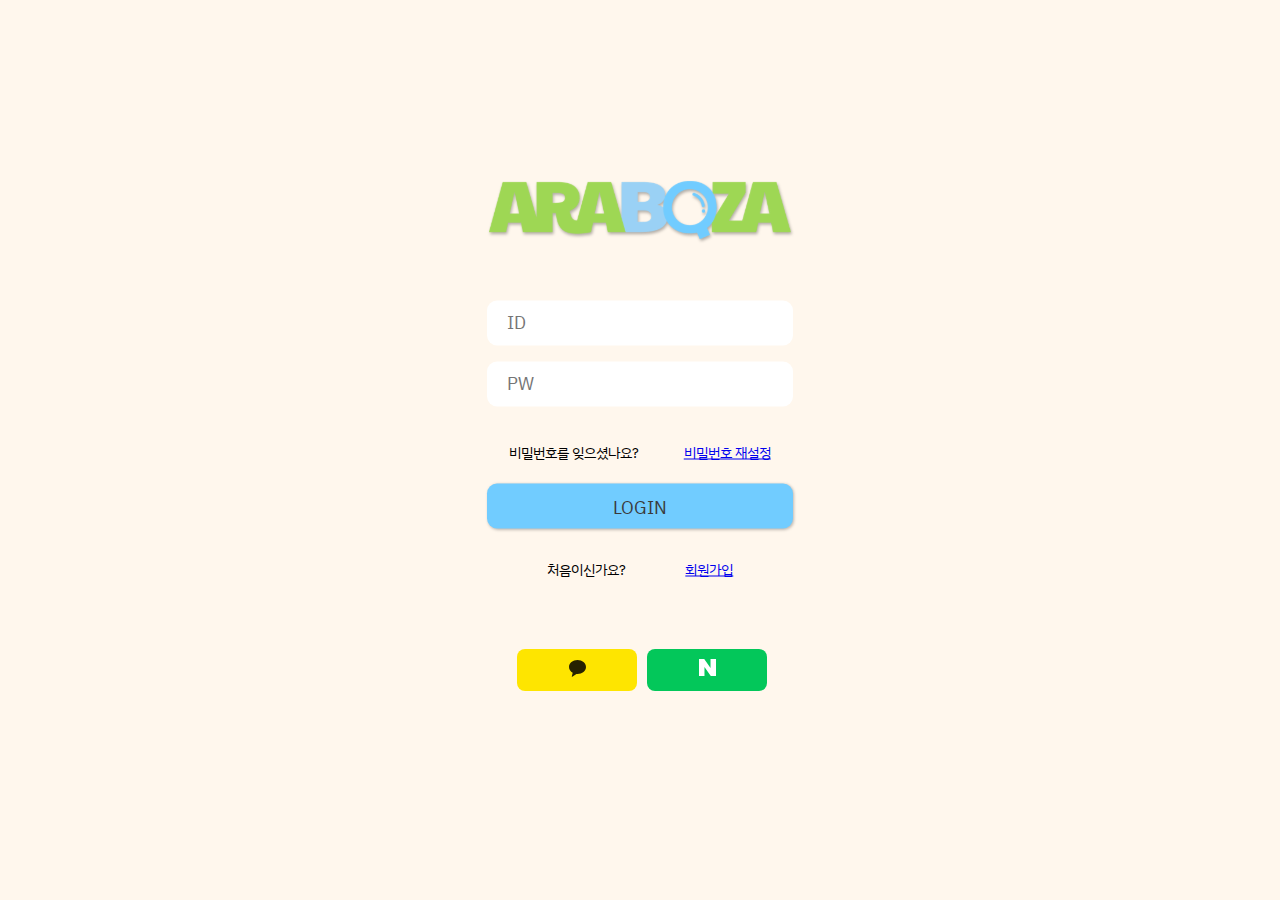
<file: html/index.html>
<!DOCTYPE html>
<html lang="en">

<head>
    <meta charset="UTF-8">
    <meta name="viewport" content="width=device-width, initial-scale=1.0">
    <title>Document</title>
    <link rel="stylesheet" href="../css/login3.css">
    


</head>

<body>
    <div class="container">
        <!-- nav bar 설정 -->
        <!-- ARABOZA 로고 위치 -->
        <span class="main-logo">
            <img src="../image/ideathon-logo-1.svg" alt="">
        </span>
        <!-- LOGIN  -->
        <section class="login">
            <form action="">

                <ul>
                    <!-- 아이디 입력 -->
                    <li><input type="text" placeholder="ID" title="아이디 입력"></li>
                    <!-- 비밀번호 입력 -->
                    <li><input type="password" placeholder="PW" title="비밀번호 입력"></li>
                    <!-- 비밀번호 재설정 -->
                    <li class="pw-reset">
                        <p>비밀번호를 잊으셨나요?</p>
                        <a href="#" id="open-modal">비밀번호 재설정</a>
                    </li>
            </form>

            <div>

                <button class="loogin-button">LOGIN</button>
            </div>


            <div class="page">
                <p>처음이신가요?</p>
                <a href="회원가입 페이지">회원가입</a>
            </div>
            </ul>
        </section>
        <!-- 모달 -->
        <div id="modal" class="modal">
            <div class="modal-content">
                <!-- &times = X 를 나타내는 엔티티 코드 -->
                <span class="close">&times;</span> 
                <h2>비밀번호 재설정</h2>
                <form id="reset-form">
                    <p id="new-pw">새 비밀번호</p> <br>
                    <input type="password" placeholder=" PW" required>
                    <p id="check-pw">새 비밀번호 확인</p> <br>
                    <input type="password" placeholder=" PW" required> <br>
                    <p></p> <br>
                    <button class="btn">확인</button>

                </form>
            </div>
        </div>
        <!-- 카카오,네이버 -->
        <div class="buttons">
            <div class="kakao">
                <button class="kakao2">
                    <img src="../image/path.svg" alt="">


                </button>
            </div>
            <div class="naver-2">
                <button class="naver2">
                    <img src="../image/path-288.svg" alt="">
                </button>
            </div>
        </div>

    </div>







    </div>



    <script src="../js/modal.js"></script>
</body>

</html>
</file>
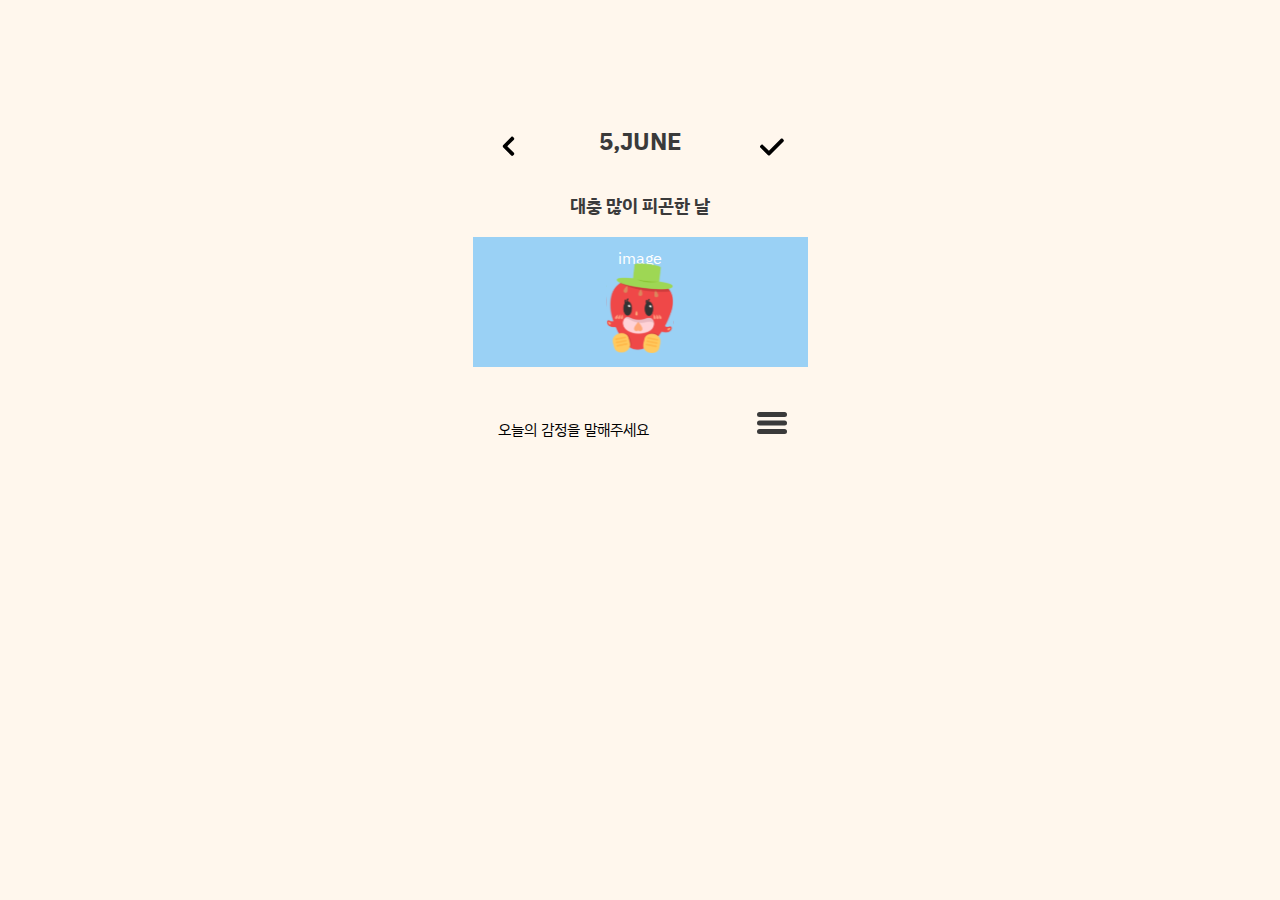
<file: html/paragraph.html>
<!DOCTYPE html>
<html lang="en">

<head>
    <meta charset="UTF-8">
    <meta name="viewport" content="width=device-width, initial-scale=1.0">
    <title>Document</title>
    <link href="../css/paragraph.css" type="text/css" rel="stylesheet">
</head>

<body>
    <div class="container">

        <header>
            <div class="left-button">
                <img src="../image/chevron-small-left-solid.svg" alt="">
            </div>
            <p class="date" contenteditable="true">5,JUNE</p>
            <div class="right-button">
                <img src="../image/checkmark-solid.svg" alt="">
            </div>
        </header>
        <div class="name" contenteditable="true">
            <p>대충 많이 피곤한 날</p>
        </div>
        <div class="content">
            <div class="content">
                <!-- 이미지 업로드  -->
                <form action="" method="post" enctype="multipart/form-data">
                    <label for="file-input" class="file-label"></label>
                    <input class="file-input" type="file" id="file-input">
                    <input class="submit" type="submit">
                </form>
            </div>
        </div>
        <!-- 딸기캐릭터 -->
        <div class="character">
            <img src="../image/character.svg" alt="">
        </div>
        <!-- 줄글창 -->
        <div class="container-1">
            <div class="text">
                <form action="">
                    <div id="textarea-wrapper">
                        <textarea class="textarea" name="paragraph" id="paragraph" cols="30" rows="10">오늘의 감정을 말해주세요</textarea>
                    </div>
                </form>
            </div>
            <!-- 이런 메뉴바처럼 보이는게 있길래 만들긴 했는데 기능이 뭔지 몰라 기능 추가는 딱히 안했습니다 -->
            <input type="checkbox" id="menuicon">
            <label for="menuicon">
                <span></span>
                <span></span>
                <span></span>
            </label>
        </div>
    </div>

    <!-- 팝업창 -->
    <!-- 첫 번째 팝업 -->
    <div class="popup" id="popup1">
        <div class="popup-content">
            <span class="close-button" onclick="closePopup('popup1')">&times;</span>
            <div class="button-text">

                <h3>작성취소</h3><br>
                <h5>여기서 돌아가면 작성한 내용이 </h5> <br>
                <h5>모두 소실됩니다. 뒤로 가시겠습니까?</h5>
            </div>
            <div class="buttons">
                <button  onclick="saveContent()">예</button>
                <button  onclick="closePopup('popup1')">아니요</button>
            </div>
        </div>
    </div>
    <!-- 두 번째 팝업 -->
    <div class="popup" id="popup2">
        <div class="popup-content">
            <span class="close-button" onclick="closePopup('popup2')">&times;</span>
            <div class="button-text2">
                
                <h3>저장</h3><br>
                <h5>수정이 불가하므로 한 번 더 확인해주세요</h5> <br>
                <h5>정말 작성한 내용을 저장하시겠습니까?</h5>
            </div>
            <div class="buttons2">
                <button onclick="saveContent()">예</button>
                <button onclick="closePopup('popup2')">아니요</button>
            </div>
        </div>
    </div>

    <script src="../js/paragraph.js"></script>
</body>

</html>
</file>
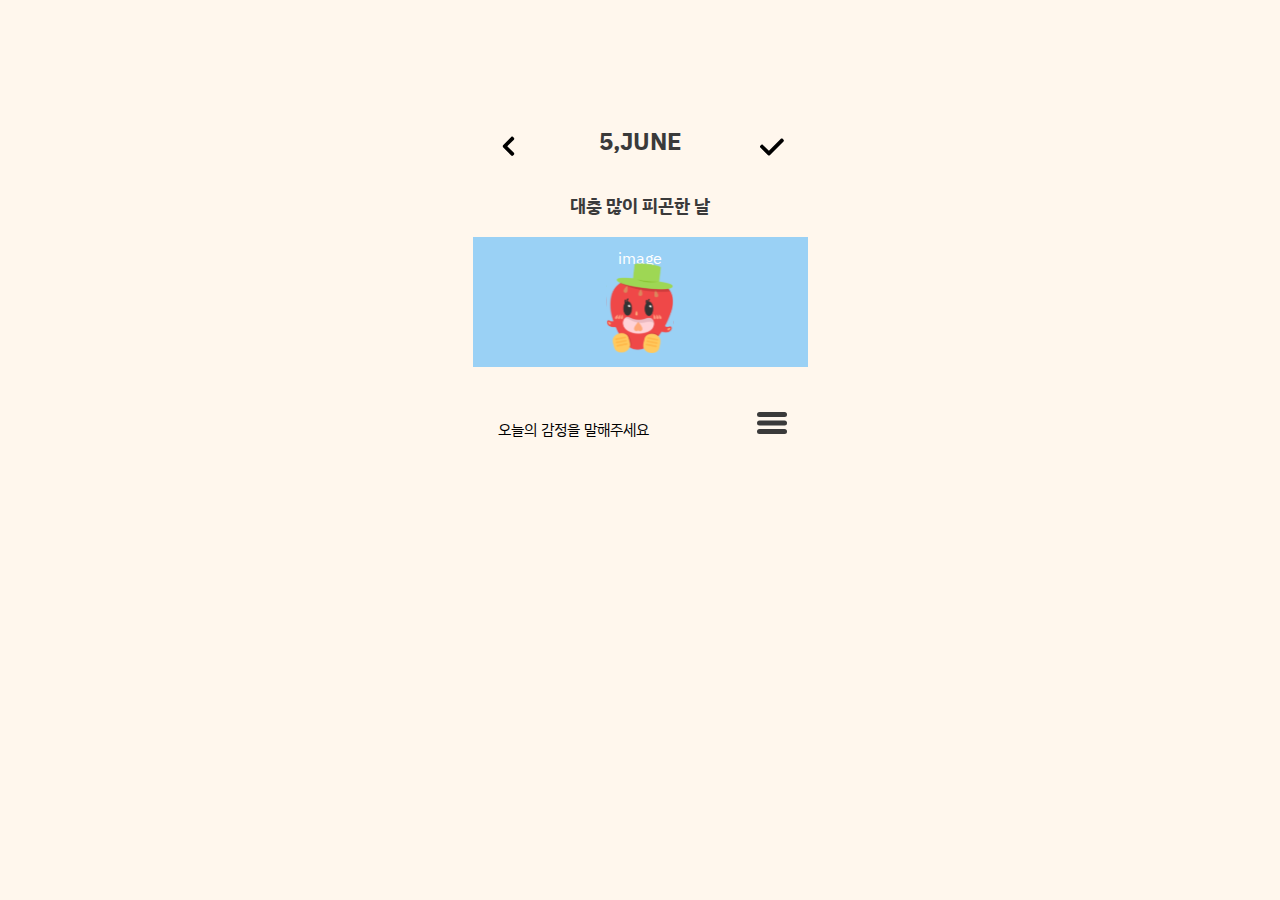
<file: html/paragraphindex.html>
<!DOCTYPE html>
<html lang="en">

<head>
    <meta charset="UTF-8">
    <meta name="viewport" content="width=device-width, initial-scale=1.0">
    <title>Document</title>
    <link href="../css/paragraph.css" type="text/css" rel="stylesheet">
</head>

<body>
    <div class="container">

        <header>
            <div class="left-button">
                <img src="../image/chevron-small-left-solid.svg" alt="">
            </div>
            <p class="date" contenteditable="true">5,JUNE</p>
            <div class="right-button">
                <img src="../image/checkmark-solid.svg" alt="">
            </div>
        </header>
        <div class="name" contenteditable="true">
            <p>대충 많이 피곤한 날</p>
        </div>
        <div class="content">
            <div class="content">
                <form action="" method="post" enctype="multipart/form-data">

                    <label for="file-input" class="file-label">
                    </label>
                    <input class="file-input" type="file" id="file-input">
                    <input class="submit" type="submit">

                </form>
            </div>
        </div>
        <div class="character">
            <img src="../image/character.svg" alt="">
        </div>
        <div class="container-1">
            <div class="text">
                <form action="">
                    <div id="textarea-wrapper">
                        <textarea class="textarea" name="paragraph" id="paragraph" cols="30"
                            rows="10">오늘의 감정을 말해주세요</textarea>
                    </div>
                </form>
            </div>
            <input type="checkbox" id="menuicon">
            <label for="menuicon">
                <span></span>
                <span></span>
                <span></span>
            </label>
        </div>
    </div>

    <!-- 팝업창 -->
    <!-- 첫 번째 팝업 -->
    <div class="popup" id="popup1">
        <div class="popup-content">
            <span class="close-button" onclick="closePopup('popup1')">&times;</span>
            <div class="button-text">

                <h3>작성취소</h3><br>
                <h5>여기서 돌아가면 작성한 내용이 </h5> <br>
                <h5>모두 소실됩니다. 뒤로 가시겠습니까?</h5>
            </div>
            <div class="buttons">
                <button onclick="saveContent()">예</button>
                <button onclick="closePopup('popup1')">아니요</button>
            </div>
        </div>
    </div>
    <!-- 두 번째 팝업 -->
    <div class="popup" id="popup2">
        <div class="popup-content">
            <span class="close-button" onclick="closePopup('popup2')">&times;</span>
            <div class="button-text2">

                <h3>저장</h3><br>
                <h5>저장하기 전, 한 번 더 확인해주세요</h5> <br>
                <h5>정말 작성한 내용을 저장하시겠습니까?</h5>
            </div>
            <div class="buttons2">
                <button onclick="saveCongitent()">예</button>
                <button onclick="closePopup('popup2')">아니요</button>
            </div>
        </div>
    </div>

    <script src="../js/paragraph.js"></script>
</body>

</html>
</file>
<file: css/login3.css>
@import url('https://fonts.googleapis.com/css2?family=Black+Han+Sans&family=Cinzel:wght@500&family=Dongle:wght@300&family=IBM+Plex+Sans+KR:wght@100;200;300;400;500;600;700&family=Nanum+Gothic&family=Press+Start+2P&display=swap');

* {
    font-family: 'IBM Plex Sans KR', sans-serif;
    margin: 0;
    padding: 0;
    box-sizing: border-box;

}

body {

    display: flex;
    justify-content: center;
    align-items: center;
    height: 100vh;
    background-color: #FFF7ED;
}


.container {
    display: flex;
    justify-content: center;
    align-items: center;
    flex-direction: column;
    text-align: center;
    background-color: #FFF7ED;
    position: absolute;
    left: 50%;
    transform: translateX(-50%);
    width: 100%;
    height: 100%;
}

/* nav */

.header {
    width: 249px;
    height: 37px;
    display: flex;
    justify-content: space-between;
    align-items: center;
    padding: 8px 12px;
}

.nav {
    font-size: 24px;
    display: flex;
    align-items: center;
    gap: 0.5rem;
    color: var(--label-color-light-primary, #000);
    font-family: SF Pro Text;
    font-size: 1rem;
    font-weight: 600;
    line-height: 1.3125rem;
    float: left;
}

.navbar_left p {
    float: left;
}

/* ARABOZA 로고 */
.main-logo {
    padding: 100px 37px 539px 36px;
    display: flex;
    align-items: center;
    justify-content: center;
    width: 20.875rem;
    height: 3.625rem;
    filter: drop-shadow(1px 2px 1.5px rgba(0, 0, 0, 0.3));
}

/* 로그인 */
.login {
    position: absolute;
    left: 50%;
    top: 50%;
    transform: translate(-50%, -50%);
    text-align: center;
    display: flex;
    justify-content: space-around;
    flex-direction: column;
    align-items: center;
}

.login li {
    list-style: none;
    display: flex;
    text-align: center;
    justify-content: space-around;
    align-items: center;
    padding: 8px 12px;
}

/* ID,비번 INPUT */
.login li input {
    width: 120%;
    height: 45px;
    box-sizing: border-box;
    border: none;
    border-radius: 10px;
    top: -20px;
    transform: translateY(-20px);
    filter: drop-shadow(1px 1px 3px 0px rgba(0, 0, 0, 0.25));

    padding: 20px;
}

.login li input::-webkit-input-placeholder {
    font-size: 18px;
}

.pw-reset {
    display: flex;
    flex-direction: row;
    align-items: center;
    margin-bottom: 20px;
    text-align: center;
    font-family: 'IBM Plex Sans KR', sans-serif;
    font-size: 0.9rem;
    font-weight: 400;
    line-height: 1.25rem;
    justify-content: space-around;
}



/* 로그인 버튼 */
.login button {
    width: 110%;
    height: 45px;
    transform: translateY(-15px);
    border-radius: 10px;
    background: #71CCFF;
    border: none;
    box-shadow: 1px 1px 3px 0px rgba(0, 0, 0, 0.25);
    color: #3A3A3A;
    text-align: center;
    font-family: 'IBM Plex Sans KR', sans-serif;
    font-size: 18px;
    font-weight: 400;
    line-height: 20px;
}

.login-button :active {
    background-color: #84a1d2;
}

.page {
    text-align: center;
    font-family: 'IBM Plex Sans KR', sans-serif;
    font-size: 0.9rem;
    font-weight: 400;
    line-height: 1.25rem;
    justify-content: space-evenly;


}

.login div {
    display: flex;
    text-align: center;
    justify-content: space-evenly;
    align-items: center;
    padding: 8px 12px;
}

/* modal */
.modal {
    display: none;
    position: fixed;
    z-index: 1;
    left: 0;
    top: 0;
    width: 100%;
    height: 100%;
    overflow: auto;
    background-color: rgba(0, 0, 0, 0.4);
}

.modal-content {
    width: 19.375rem;
    height: 25rem;
    border-radius: 2rem;
    background: #D9D9D9;
    margin: 15% auto;
    padding: 20px;
    border: 1px solid #888;
    width: 300px;
}

.modal-content h2 {
    color: #000;
    text-align: center;
    font-family: 'IBM Plex Sans KR', sans-serif;
    font-size: 1.25rem;
    font-weight: 600;
    line-height: 1.375rem;
    letter-spacing: -0.0255rem;
}


.modal-content input {
    width: 15.5625rem;
    height: 2.3125rem;
    border-radius: 5px;
    border: none;
}

.btn {
    width: 249px;
    height: 40px;
    top: -30px;
    transform: translateY(30px);
    border-radius: 5px;
    background: #71CCFF;
    border: none;
    box-shadow: 1px 1px 3px 0px rgba(0, 0, 0, 0.25);
    color: #3A3A3A;
    text-align: center;
    font-family: 'IBM Plex Sans KR', sans-serif;
    font-size: 16px;
    font-weight: 400;
    line-height: 20px;
}

.btn:active {
    background-color: #84a1d2;
}

.btn:focus {
    outline: none;
}

.close {
    color: #aaa;
    float: right;
    font-size: 28px;
    font-weight: bold;
    cursor: pointer;
}

.close:active,
.close:focus {
    color: #000;
    text-decoration: none;
    cursor: pointer;
}

#new-pw {
    text-align: left;
    font-size: small;
    transform: translateY(1rem);
    margin: auto;
}

#check-pw {
    text-align: left;
    font-size: small;
    transform: translateY(1rem);
}

.btn {
    font-weight: bold;
    text-align: center;
}

/* 카카오,네이버 버튼 */
.buttons {
    display: flex;
    justify-content: space-between;
    align-items: center;



}

.buttons button {
    width: 120px;
    height: 42px;
    flex-shrink: 0;
    border: none;
    border-radius: 8px;
    margin-right: 10px;
    position: relative;
    left: 7px;
    top: -50px;
    transform: translateY(-50px);

}

/* 카카오 */
.kakao2 {
    background-color: #FEE500;
}

/* 네이버 */
.naver2 {
    background-color: #03C75A;
}



@media only screen and (min-width: 430px) {
    .container {
        max-width: 960px;
        margin: 0 auto;
    }

    .sidebar {
        width: 30%;
        float: left;
    }

    .main-content {
        width: 70%;
        float: left;
    }

    .footer {
        clear: both;
    }
}
</file>
<file: css/paragraph.css>
@import url('https://fonts.googleapis.com/css2?family=Black+Han+Sans&family=Cinzel:wght@500&family=Dongle:wght@300&family=IBM+Plex+Sans+KR:wght@100;200;300;400;500;600;700&family=Nanum+Gothic&family=Press+Start+2P&display=swap');

* {
    font-family: 'IBM Plex Sans KR', sans-serif;
    margin: 0;
    padding: 0;
    box-sizing: border-box;
}

body {
    display: flex;
    justify-content: center;
    align-items: center;
    height: 100vh;
    background-color: #FFF7ED;
}

.container {
    display: flex;
    justify-content: center;
    align-items: center;
    flex-direction: column;
    text-align: center;
    background-color: #FFF7ED;
    position: absolute;
    left: 50%;
    transform: translateX(-50%);
    top: -5%;
    width: 100%;
    height: 100%;
}

header {
    display: flex;
    flex-direction: row;
    justify-content: center;
    margin-bottom: 38px;
    text-align: center;
    padding-top: 23px;
    top: -20%;
    transform: translateY(-20%);
}



.left-button,
.right-button {
    display: inline-block;
    cursor: pointer;

}

.left-button {
    margin-right: 45px;
}

.right-button {
    margin-left: 45px;
}

.left-button img,
.right-button img {
    width: 30px;
    height: 30px;
    display: inline-block;
    margin-left: 30px;
    margin-right: 30px;




}




.date {
    color: #3A3A3A;
    text-align: center;
    font-family: 'IBM Plex Sans KR';
    font-size: 24px;
    font-style: normal;
    font-weight: 700;
    line-height: 21px;
    /* 87.5% */
    flex: 0.5;
}

.name {
    text-align: center;
    transform: translateY(-100%);
}

p {
    color: #3A3A3A;
    text-align: center;
    font-family: 'IBM Plex Sans KR';
    font-size: 18px;
    font-style: normal;
    font-weight: 700;
    line-height: 21px;
    /* 116.667% */
}

input[type="file"] {
    display: none;
}

.content {
    width: 335px;
    height: 116px;
    flex-shrink: 0;
}

.content .file {
    justify-content: center;
    width: 335px;
    height: 116px;
    background-color: rgba(154, 209, 245, 0.46);
}

input[type="file"] {
    display: none;
}

.file-input {
    display: none;
}


.file-label {
    display: inline-block;
    padding: 10px 20px;
    background-color: #9AD1F5;
    width: 335px;
    height: 130px;
    cursor: pointer;
    margin-bottom: 10px;
    position: relative;
    overflow: hidden;
    color: #fff;
}

.file-label img {
    max-width: 100%;
    max-height: 100%;
    position: absolute;
    top: 0;
    left: 0;
    object-fit: cover;
}

.file-label::before {
    content: "image";
}

.file-input:checked+.file-label::before {
    content: attr(data-file-name);
}

.submit {
    display: none;
}

#imagePreview {
    max-width: 300px; 
    margin-top: 10px; 
  }
.character {
    width: 10%;
    height: 10%;
    display: flex;
    justify-content: center;
    top: 100%;
    transform: translateY(-100%);
}
.character img{
    width: 100%;
    height: auto;
}

.container-1 {
    position: relative;
    display: flex;
    align-items: center;
}

.textarea {

    width: 254px;
    height: auto;
    background-color: #FFF7ED;
    border: none;
    transform: translateY(-20%);
    justify-content: center;
    resize: none;
    padding: 10px;
    overflow: hidden;
    font-size: 15px;
    margin-top: 5%;

}


input[id="menuicon"] {
    display: none;
}

input[id="menuicon"]+label {
    display: block;
    width: 50px;
    height: 22px;
    position: relative;
    top: -58%;
    left: 15px;
    cursor: pointer;
}

input[id="menuicon"]+label span {
    display: block;
    position: absolute;
    width: 60%;
    height: 5px;
    border-radius: 30px;
    background-color: #3A3A3A;
    transition: all .35s;
}

input[id="menuicon"]+label span:nth-child(1) {
    top: 0;
}

input[id="menuicon"]+label span:nth-child(2) {
    top: 50%;
    transform: translateY(-50%);
}

input[id="menuicon"]+label span:nth-child(3) {
    bottom: 0;
}

input[id="menuicon"]:checked+label span:nth-child(1) {
    top: 50%;
    transform: translateY(-50%) rotate(45deg);
}

input[id="menuicon"]:checked+label span:nth-child(2) {
    opacity: 0;
}

input[id="menuicon"]:checked+label span:nth-child(3) {
    bottom: 50%;
    transform: translateY(50%) rotate(-45deg);
}



/* 팝업 css */
.popup {
    display: none;
    position: fixed;
    top: 0;
    left: 0;
    width: 100%;
    height: 100%;
    background-color: rgba(0, 0, 0, 0.5);
    z-index: 9999;
  }
  
  .popup-content {
    position: absolute;
    top: 50%;
    left: 50%;
    transform: translate(-50%, -50%);
    background-color: #fff;
    padding: 20px;
    border-radius: 10px;
  }
  
  .close-button {
    position: absolute;
    top: 10px;
    right: 10px;
    cursor: pointer;
    font-size: 18px;
    display: none;
  }
  
  .popup-content p {
    font-size: 16px;
  }


  h3{
    text-align: center;
  }
  h5{
    text-align: center;

  }
  .buttons{
    display: flex;
    justify-content: center;
  }
  .button-text h5{
    margin: -5% 0;
  }
  
  .buttons button{
    margin: 7%;
    margin-top: 10%;
    border: none;
    background-color: #fff;
    color: #007AFF;
    font-size: 17px;
    font-weight: 600;
    font-size: normal;
  }

  .buttons2{
    display: flex;
    justify-content: center;
  }
  .button-text2 h5{
    margin: -5% 0;
  }
  .buttons2 button{
    margin: 7%;
    margin-top: 10%;
    border: none;
    background-color: #fff;
    color: #007AFF;
    font-size: 17px;
    font-weight: 600;
    font-style: normal;
  }
@media screen and (max-width: 768px) {

    .textarea {
        height: 100px;
    }
    .character img{
        width: 50%;
    }
}

@media screen and (max-width: 480px) {
  
    .container {
        max-width: 90%;
    }

    .textarea {
        height: 80px;
    }

    .file-label {
        margin-bottom: 5px; 
    }
}
</file>
